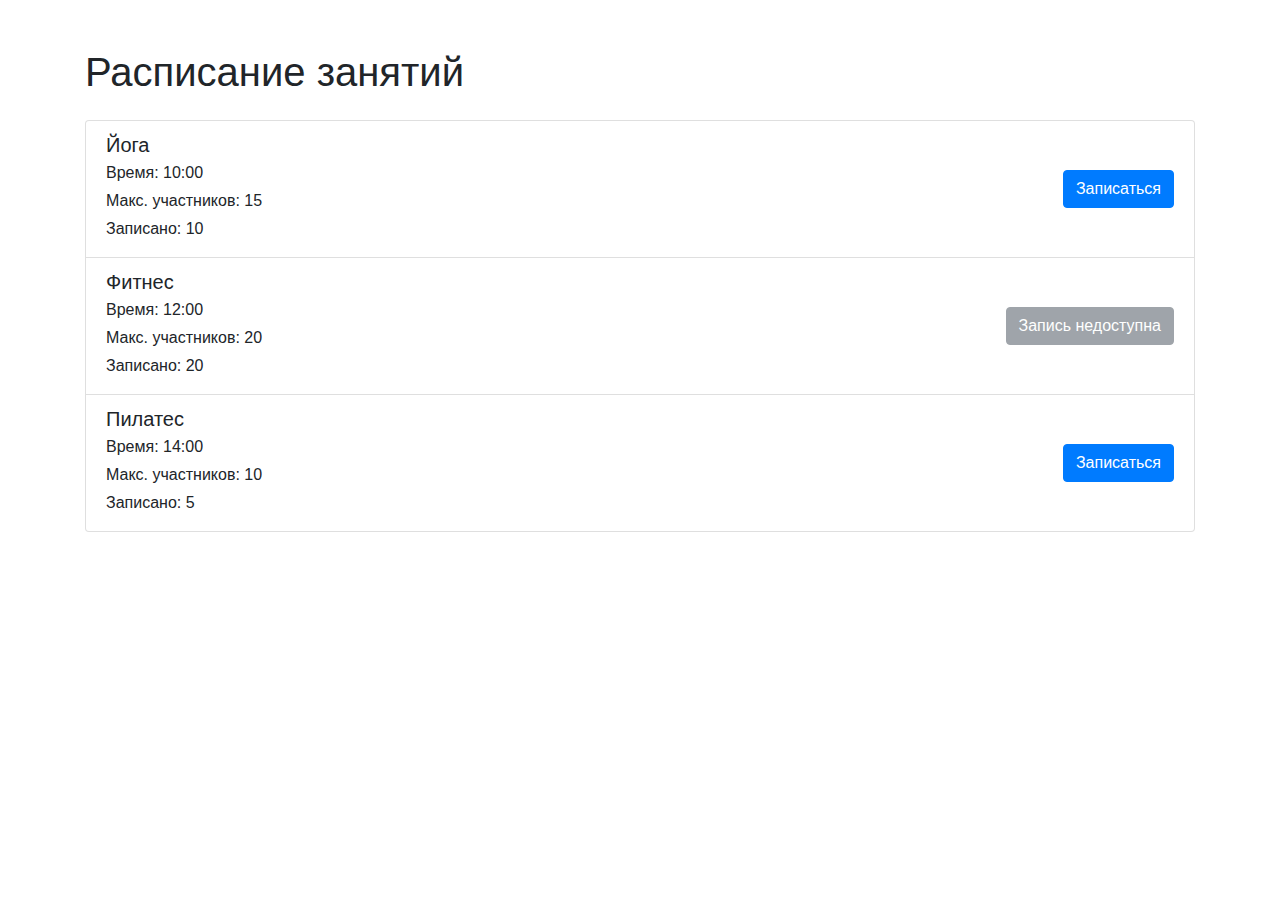
<file: sem1/index.html>
<!DOCTYPE html>
<html lang="en">
<head>
    <meta charset="UTF-8">
    <meta name="viewport" content="width=device-width, initial-scale=1.0">
    <title>Расписание занятий</title>
    <!-- Подключение Bootstrap CSS для стилизации -->
    <link rel="stylesheet" href="https://stackpath.bootstrapcdn.com/bootstrap/4.5.2/css/bootstrap.min.css">
</head>
<body>
    <div class="container mt-5">
        <h1 class="mb-4">Расписание занятий</h1>
        <div id="schedule" class="list-group">
            <!-- Сюда будут добавляться занятия из JavaScript -->
        </div>
    </div>

    <!-- Подключение Bootstrap JS и jQuery для интерактивности кнопок -->
    <script src="https://code.jquery.com/jquery-3.5.1.slim.min.js"></script>
    <script src="https://cdn.jsdelivr.net/npm/@popperjs/core@2.5.4/dist/umd/popper.min.js"></script>
    <script src="https://stackpath.bootstrapcdn.com/bootstrap/4.5.2/js/bootstrap.min.js"></script>
    <script src="schedule.js"></script>
</body>
</html>
</file>
